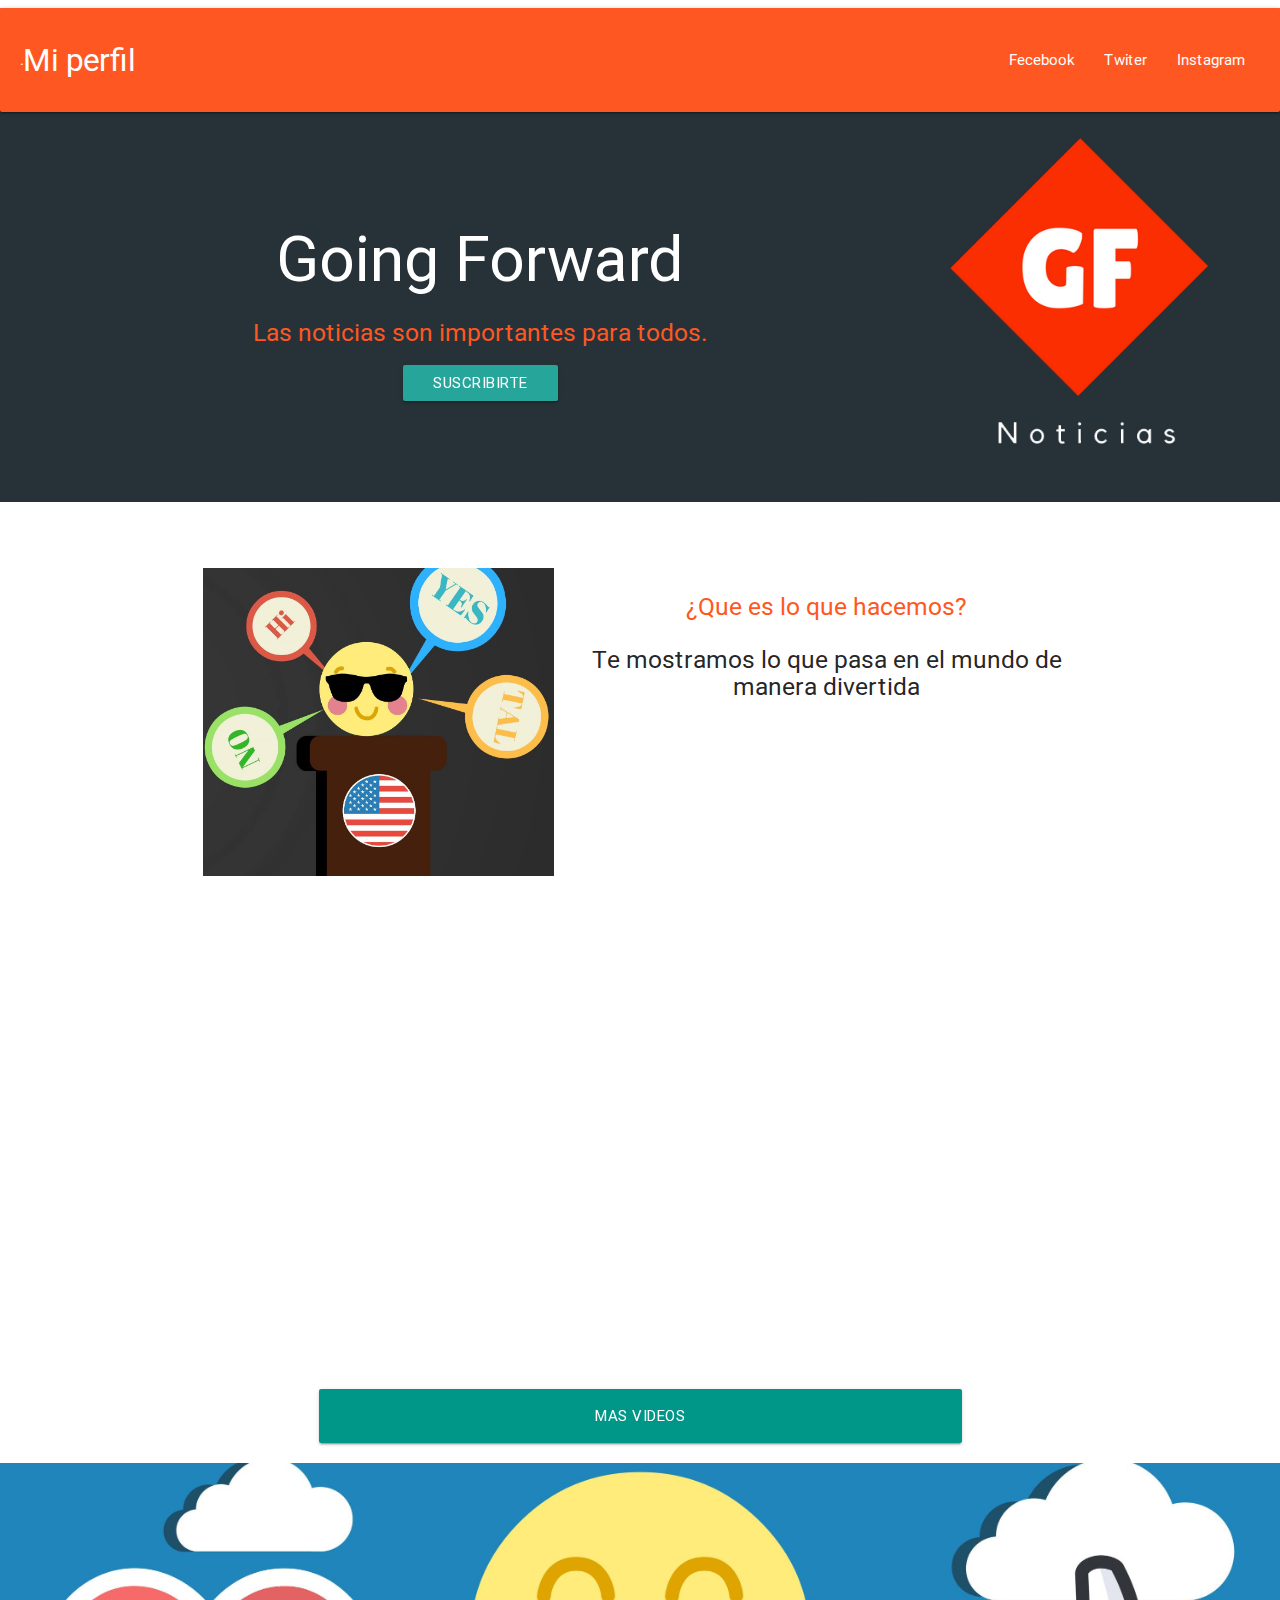
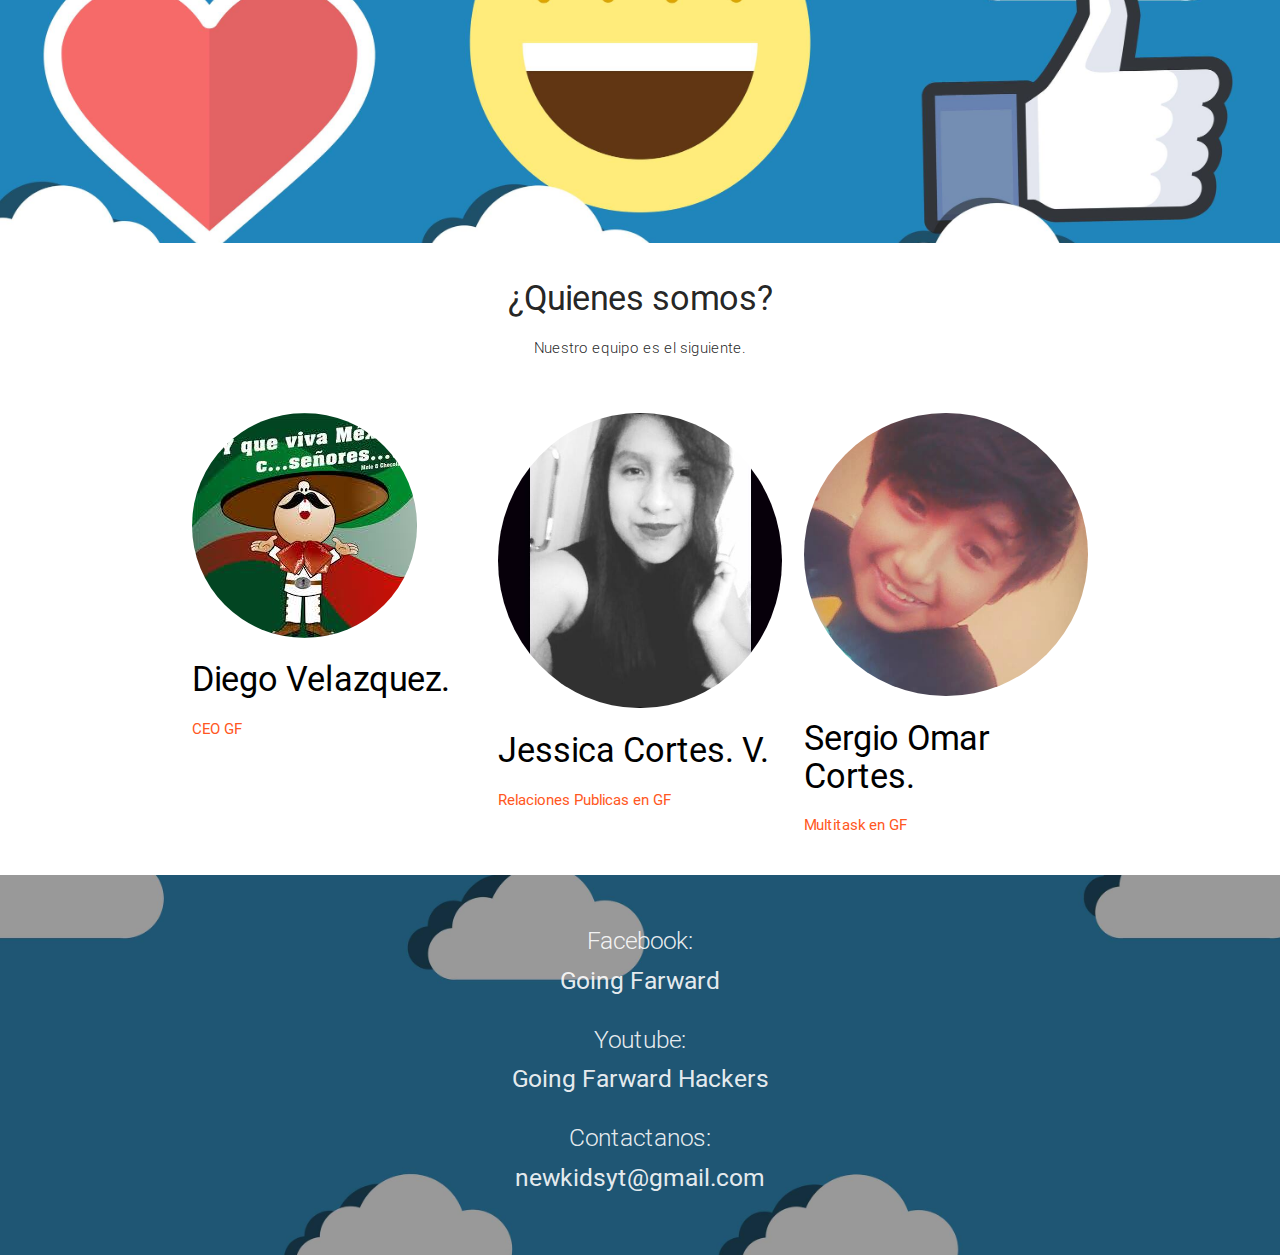
<file: index.html>
<!DOCTYPE html>
<html lang="en">
<head>
  <meta http-equiv="Content-Type" content="text/html; charset=UTF-8"/>
  <meta name="viewport" content="width=device-width, initial-scale=1, maximum-scale=1.0, user-scalable=no"/>
  <title>Going Forwar</title>
  <!-- CSS  -->
  <link href="https://fonts.googleapis.com/icon?family=Material+Icons" rel="stylesheet">
  <link href="css/materialize.css" type="text/css" rel="stylesheet" media="screen,projection"/>
  <link href="css/style.css" type="text/css" rel="stylesheet" media="screen,projection"/>
  <link href="Miestilo.css" type="text/css" rel="stylesheet" media="screen,projection"/>
</head>
<body>
 <nav>
    <div class="nav-wrapper" >
    <div class="card-panel teal #ff5722 deep-orange ">.
      <a href="#" class="white-text brand-logo " > Mi perfil</a>
      <ul id="nav-mobile" class="right hide-on-med-and-down" colors:"">
        <li><a href="https://www.facebook.com/1632391087077044/photos/a.1632392830410203.1073741825.1632391087077044/16327807" class="white-text">Fecebook</a></li>
        <li><a href="badges.html" class="white-text">Twiter</a></li>
        <li><a href="collapsible.html" class="white-text">Instagram</a></li>
      </ul>

    </div>
  </nav>



         
<div >
      <ul id="nav-mobile" class="side-nav">
        <li><a href="#">Navbar Link</a></li>
      </ul>
      <a href="#" data-activates="nav-mobile" class="button-collapse"><i class="material-icons">menu</i></a>
    </div>
  </nav>



  <div id="index-banner" >
 
    <div class="fondo row">
     
    
       <div class="col m5 offset-m2 jessi">
         <br><br> <br> </br><h1 class="left white-text">Going Forward</h1>
       
      
        <div class="row center">
          <h5><span class="deep-orange-text left">Las noticias son importantes para todos.</span></h5>
        </div>

        <center>
        <a href="https://www.youtube.com/channel/UCsIMhQoxEdOuMHdKdAWG1cA" id="download-button" class="waves-effect waves-light btn">Suscribirte</a>
        </center>

       </div>
         <div class="container col m5">
        <div align="right"><img src="lg.png" width="400"></div>
      </div>

      </div>
        
        
        <br><br>
      
    </div>
    </div>


      <!--   Icon Section   -->
      <div class="row container">
        <div class="col s8 m5">
           <img class="left" src="2.png">
        </div>




        <div class="col s8 m7 fondo6">
          <div class="icon-block">

           <h5> <p class="center deep-orange-text ">

            ¿Que es lo que hacemos?</p></h5>
           <h5 class="center">Te mostramos lo que pasa en el mundo de manera divertida</h5>

          </div>
        </div>

        

        
      </div>

    



<br></br>
<div class="container">
  <div class="row">
   
       <div class="col m5">
      <iframe width="390" height="315" src="https://www.youtube.com/embed/giJ8HFgpFBU" frameborder="0" allowfullscreen></iframe>
       </div>

      
       <div class="col m5 offset-m2">
       <iframe width="390" height="315" src="https://www.youtube.com/embed/Vjg3Gq_qMEc" frameborder="0" allowfullscreen></iframe>
       
       </div>
        
    <div id="index-banner" >
      <div class="section no-pad-bot">
        <div class="container">
          <br><br>
          <h1 class="header center teal-text text-lighten-2"></h1>
          <div class="row center">
            <h5 class="header col s12 light"></h5>
          </div>
          <div class="row center">
            
        </div>
     
        <br><br>
    </div>
  </div>
      </div>
    </div>





    <div class="son"></div>
    <div class="row center">
          <a href="https://youtu.be/giJ8HFgpFBU" id="download-button" class="center container btn-large  waves-effect waves-light teal">Mas Videos</a>
          </div>
          </div>

   

   <div class="son parallax-container valign-wrapper">
    <div class="section no-pad-bot">
      <div class="container">
        <div class="row center">
          <h5 class="header col s12 light"></h5>
        </div>
      </div>
    </div>
    <div class="parallax"></div>
  </div>


  <div class="container">
    <div class="section">

      <div class="row ">
        <div class="col s12 center">
          <h3><i class="mdi-content-send brown-text"></i></h3>
          <h4>¿Quienes somos?</h4>
          <p class="center-align light">Nuestro equipo es el siguiente.</p>
        </div>
      </div>

    </div>
  </div>


    

<div class="container">
 <div class="row">

      <div class="col s4">
    
              <img src="diego.png " alt="" class="circle responsive-img"> <!-- notice the "circle" class -->
           
              <span class="black-text">
                <h4>Diego Velazquez.
                </h4>
                <p class="deep-orange-text">CEO GF</p>
              </span>
      </div>




      <div class="col s4">
        <img src="jess.png " alt="" class="circle responsive-img"> <!-- notice the "circle" class -->
           
              <span class="black-text">
                <h4>Jessica Cortes. V.</h4>
                <p class="deep-orange-text">Relaciones Publicas en GF</p>
              </span>
      </div>





      <div class="col s4">
        <img src="omar.png " alt="" class="circle responsive-img"> <!-- notice the "circle" class -->
           
              <span class="black-text">
                <h4> Sergio Omar Cortes. </h4>
                <p class="deep-orange-text">Multitask en GF</p>
              </span>
      </div>



  </div>
</div>

    


      <!--   Icon Section   -->
    

  <div class="con parallax-container valign-wrapper">
    <div class="section no-pad-bot">
      <div class="container">
        <div class="row center">
          <h5 class="header col s12 light">Facebook:<div><h5>Going Farward</h5></div></h5>
          <h5 class="header col s12 light">Youtube:<div><h5>Going Farward Hackers</h5></div></h5>
          <h5 class="header col s12 light">Contactanos:<div><h5>newkidsyt@gmail.com</h5></div></h5>
        
      </div>
    </div>
    <div class="parallax"><img src="4.png" alt="Unsplashed background img 2"></div>
  </div>

    
  </footer>


  </body>
</html>
</file>
<file: Miestilo.css>
.fondo {
 background: #263238;
 background-size: cover;
  background-position: left;
  height: 400px;
  width: 

}



.jessi {
	vertical-align: center;
}
 

.fon {
 background-image: url("1.png");
 background-size: cover;
 background-position: center;
 height: 315px;
}

.con  {
 background-image: url("4.png");
 background-size: cover;
  background-position: center;
}

.son  {
 background-image: url("3.png");
 background-size: cover;
  background-position: center;
}

.left {
	text-align: center;
	position: relative;
	width: 100%;
	top: 1px;
}

.hola {
	background: orange;
}
</file>
<file: css/style.css>
/* Custom Stylesheet */
/**
 * Use this file to override Materialize files so you can update
 * the core Materialize files in the future
 *
 * Made By MaterializeCSS.com
 */

nav ul a,
nav .brand-logo {
  color: #444;
}

p {
  line-height: 2rem;
}

.button-collapse {
  color: #26a69a;
}

.parallax-container {
  min-height: 380px;
  line-height: 0;
  height: auto;
  color: rgba(255,255,255,.9);
}
  .parallax-container .section {
    width: 100%;
  }

@media only screen and (max-width : 992px) {
  .parallax-container .section {
    position: absolute;
    top: 40%;
  }
  #index-banner .section {
    top: 10%;
  }
}

@media only screen and (max-width : 600px) {
  #index-banner .section {
    top: 0;
  }
}

.icon-block {
  padding: 0 15px;
}
.icon-block .material-icons {
  font-size: inherit;
}

footer.page-footer {
  margin: 0;
}
</file>
